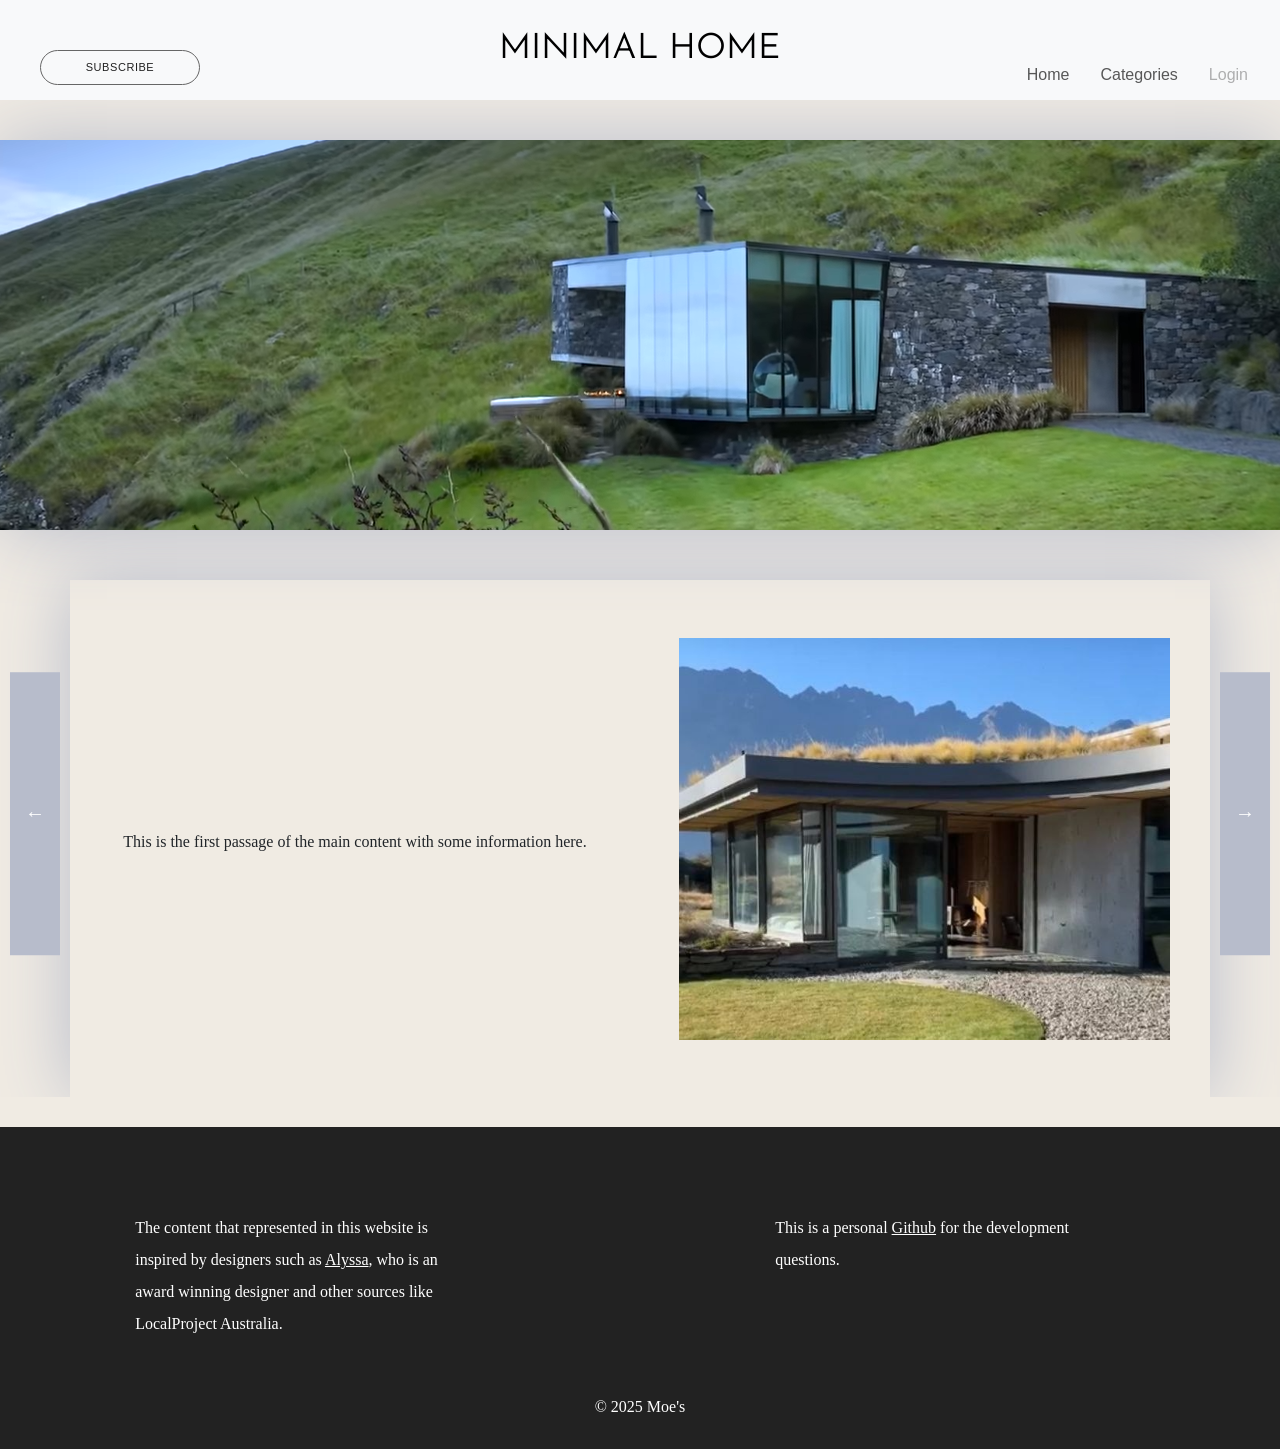
<file: index.html>
<!DOCTYPE html>
<html lang="">
  <head>
    <meta charset="utf-8">
    <meta name="viewport" content="width=device-width, initial-scale=1">
    <title>Minimal Home</title>

    <link href="https://cdn.jsdelivr.net/npm/bootstrap@5.3.3/dist/css/bootstrap.min.css" rel="stylesheet" integrity="sha384-QWTKZyjpPEjISv5WaRU9OFeRpok6YctnYmDr5pNlyT2bRjXh0JMhjY6hW+ALEwIH" crossorigin="anonymous">
    <link href="https://fonts.googleapis.com/css?family=Roboto+Mono" rel="stylesheet">
    <link rel="stylesheet" href="./css/index.css">
    <link rel="preconnect" href="https://fonts.googleapis.com">
    <link rel="preconnect" href="https://fonts.googleapis.com">
    <link rel="preconnect" href="https://fonts.gstatic.com" crossorigin>
    <link href="https://fonts.googleapis.com/css2?family=Josefin+Sans:ital,wght@0,100..700;1,100..700&family=Sofia+Sans+Semi+Condensed:ital,wght@0,1..1000;1,1..1000&display=swap" rel="stylesheet">

  </head>
  <body>

    <header >    
<nav id="header-nav" class="navbar navbar-expand-md navbar-light bg-light py-4 position-relative">
  <div class="container-fluid px-4">
    <div class="w-100 text-center position-relative" style="height: 50px;">
      <a href="index.html" class="position-absolute top-50 start-50 translate-middle">
        <h1 class="mb-0">MINIMAL HOME</h1>
      </a>
    </div>
    
    <div class="d-none d-md-block position-absolute start-0 top-50 translate-middle-y ps-4">
      <div class="btn-custom"><a  href="index.html">SUBSCRIBE</a></div>
    </div>
    
    <div  class="position-absolute end-0 top-50 translate-middle-y pe-4">    
        <button id="nav-butt" class="navbar-toggler" type="button" data-bs-toggle="collapse" data-bs-target="#navbarTogglerDemo" aria-controls="navbarTogglerDemo" aria-expanded="false" aria-label="Toggle navigation">
          <span class="navbar-toggler-icon"></span>
        </button>
      
      <div class="collapse navbar-collapse" id="navbarTogglerDemo">
        <ul  class="navbar-nav align-items-center">
          <li class="nav-item active">
            <a id="anav" class="nav-link" href="index.html">Home <span class="visually-hidden">(current)</span></a>
          </li>
          <li class="nav-item">
            <a class="nav-link" href="categories.html">Categories</a>
          </li>
          <li class="nav-item">
            <a class="nav-link disabled" href="#">Login</a>
          </li>
          <li class="nav-item d-md-none">
            <a class="nav-link disabled" href="#">Subscribe</a>
          </li>
        </ul>
      </div>
    </div>
  </div>
</nav>


    </header>
      <div id="main-content" >
        <div class="main-image">
        </div>
        <div class="scroll-container">
          <!-- Prev button -->
          <button class="scroll-btn prev-btn">←</button>
          
          <!-- The scrollable content -->
          <div class="scroll-content">
            <!-- First container -->
            <div class="slide-item">
              <div class="container">
                <div class="row">
                  <div class="col-md-6 col-sm-12">
                    <p>This is the first passage of the main content with some information here.</p>
                  </div>
                  <a class="col-md-6 col-sm-12" href="article.html">
                    <div id="content-image"></div>
                  </a>
                </div>
              </div>
            </div>
            
            <!-- Second container -->
            <div class="slide-item">
              <div class="container">
                <div class="row">
                  <div class="col-md-6 col-sm-12">
                    <p>This is the second passage with completely different content to distinguish it.</p>
                  </div>
                  <a class="col-md-6 col-sm-12" href="article.html">
                    <div id="content-image"></div>
                  </a>
                </div>
              </div>
            </div>
          </div>
          
          <button class="scroll-btn next-btn">→</button>
        </div>


    <footer id="footer">
        <div class="container-fluid">
          <div  class="row">
            <section class="col-sm-6">
              <p>The content that represented in this website is inspired by designers such as <a href="https://www.youtube.com/@alyssaanselmo_" target="_blank">Alyssa</a>, who is an award winning designer and other sources like LocalProject Australia.</p>
              <hr class="d-md-none">
            </section>


            <section class="col-sm-6">
              <p>This is a personal <a href="https://github.com/Moe-mh" target="_blank">Github</a> for the development questions.</p>
              <hr class="d-md-none">
            </section>
          </div>
          <div id="moe" class="text-center">&copy; 2025 Moe's</div>
        </div>
    </footer>



      <script src="https://cdn.jsdelivr.net/npm/bootstrap@5.3.0/dist/js/bootstrap.bundle.min.js"></script>
      <script  src="./footer.js"></script>
  </body>
</html>
</file>
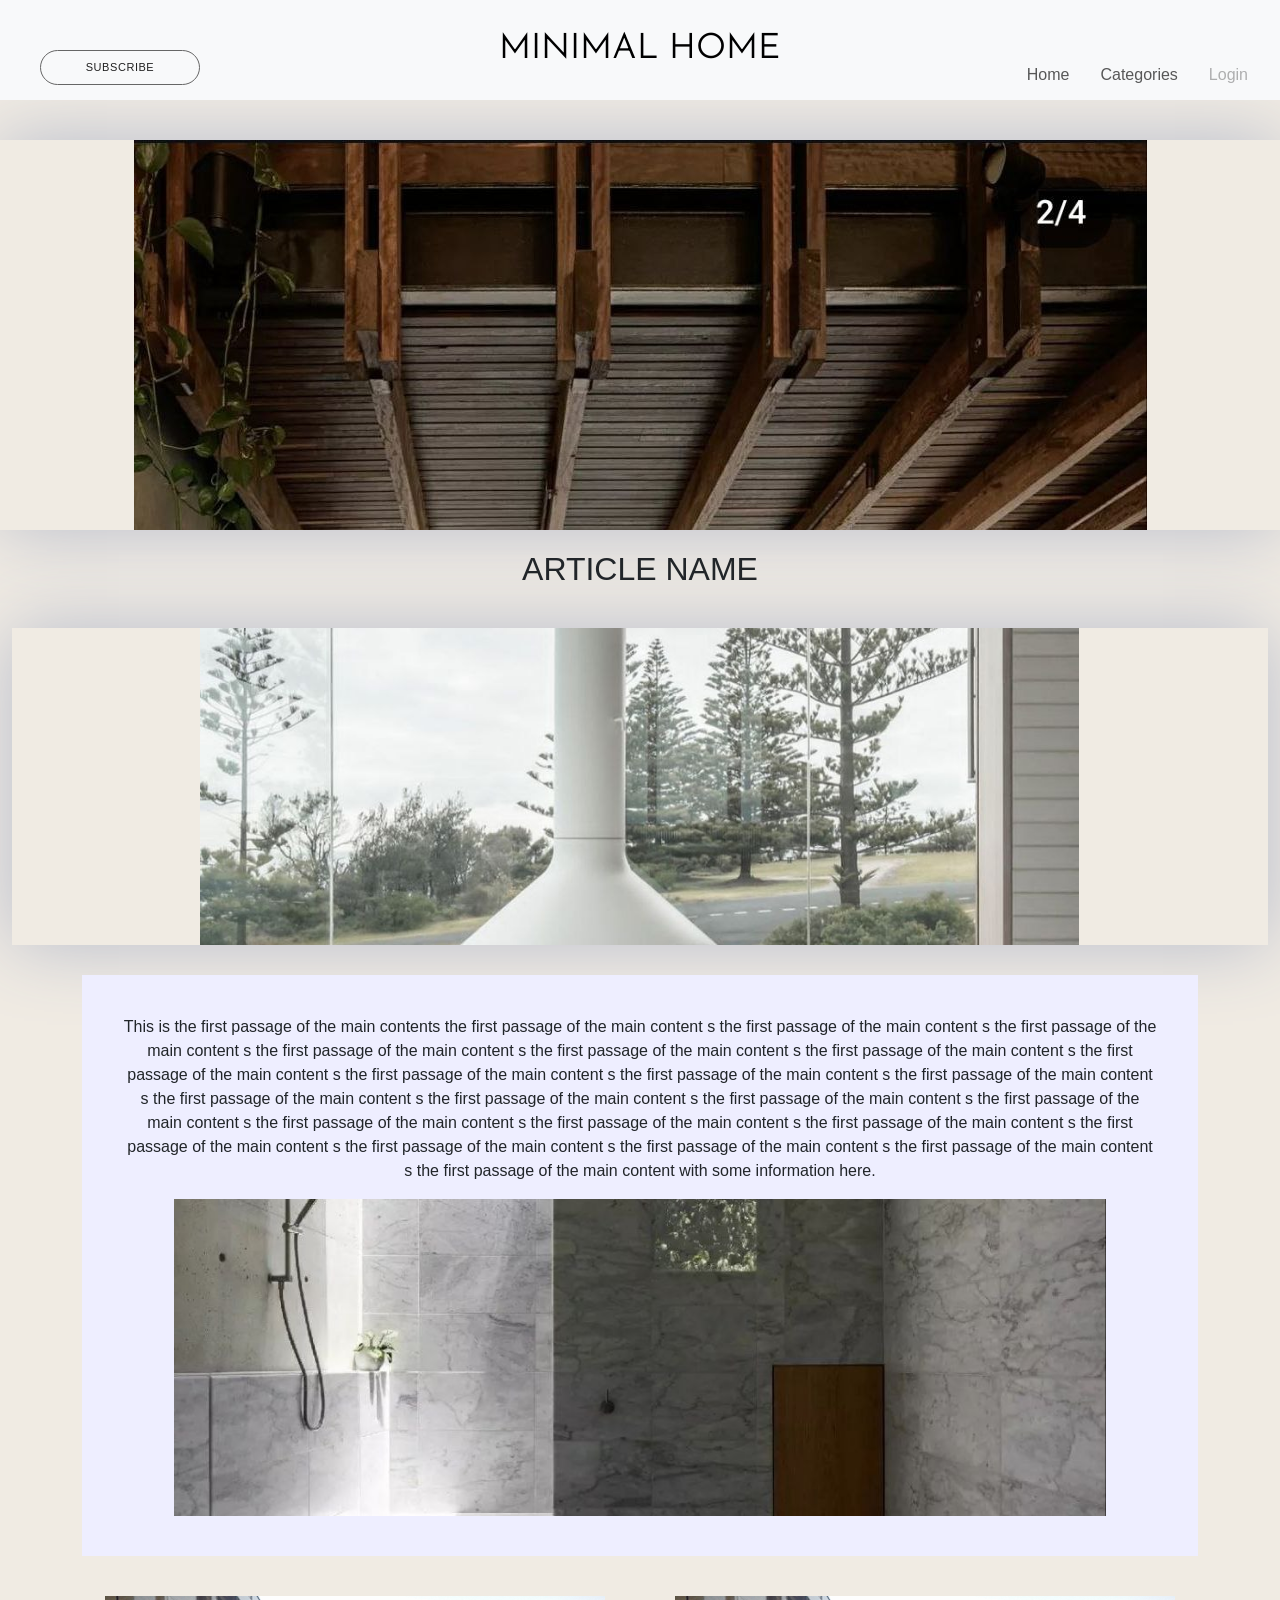
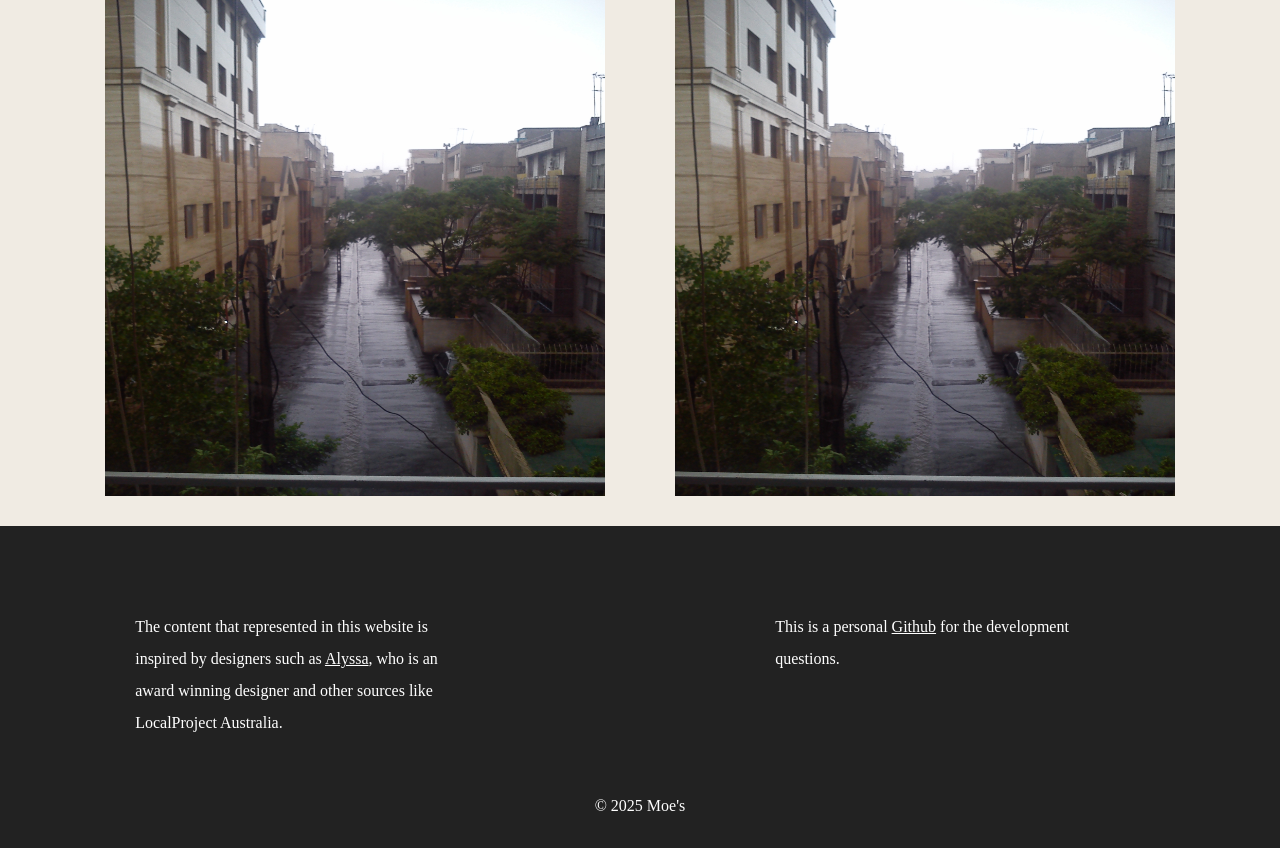
<file: article.html>
<!DOCTYPE html>
<html lang="">
  <head>
    <meta charset="utf-8">
    <meta name="viewport" content="width=device-width, initial-scale=1">
    <title>Minimal Home</title>

    <link href="https://cdn.jsdelivr.net/npm/bootstrap@5.3.3/dist/css/bootstrap.min.css" rel="stylesheet" integrity="sha384-QWTKZyjpPEjISv5WaRU9OFeRpok6YctnYmDr5pNlyT2bRjXh0JMhjY6hW+ALEwIH" crossorigin="anonymous">
    <link href="https://fonts.googleapis.com/css?family=Roboto+Mono" rel="stylesheet">
    <link rel="stylesheet" href="./css/index.css">
    <link rel="stylesheet" href="./css/categories.css">
    <link rel="stylesheet" href="./css/article.css">
    <link rel="preconnect" href="https://fonts.googleapis.com">
    <link rel="preconnect" href="https://fonts.googleapis.com">
    <link rel="preconnect" href="https://fonts.gstatic.com" crossorigin>
    <link href="https://fonts.googleapis.com/css2?family=Josefin+Sans:ital,wght@0,100..700;1,100..700&family=Sofia+Sans+Semi+Condensed:ital,wght@0,1..1000;1,1..1000&display=swap" rel="stylesheet">

  </head>
<body>

<header >    
<nav id="header-nav" class="navbar navbar-expand-md navbar-light bg-light py-4 position-relative">
  <div class="container-fluid px-4">
    <div class="w-100 text-center position-relative" style="height: 50px;">
      <a href="index.html" class="position-absolute top-50 start-50 translate-middle">
        <h1 class="mb-0">MINIMAL HOME</h1>
      </a>
    </div>
    
    <div class="d-none d-md-block position-absolute start-0 top-50 translate-middle-y ps-4">
      <div class="btn-custom"><a  href="index.html">SUBSCRIBE</a></div>
    </div>
    
    <div  class="position-absolute end-0 top-50 translate-middle-y pe-4">    
        <button id="nav-butt" class="navbar-toggler" type="button" data-bs-toggle="collapse" data-bs-target="#navbarTogglerDemo" aria-controls="navbarTogglerDemo" aria-expanded="false" aria-label="Toggle navigation">
          <span class="navbar-toggler-icon"></span>
        </button>
      
      <div class="collapse navbar-collapse" id="navbarTogglerDemo">
        <ul  class="navbar-nav align-items-center">
          <li class="nav-item active">
            <a id="anav" class="nav-link" href="index.html">Home <span class="visually-hidden">(current)</span></a>
          </li>
          <li class="nav-item">
            <a class="nav-link" href="categories.html">Categories</a>
          </li>
          <li class="nav-item">
            <a class="nav-link disabled" href="#">Login</a>
          </li>
          <li class="nav-item d-md-none">
            <a class="nav-link disabled" href="#">Subscribe</a>
          </li>
        </ul>
      </div>
    </div>
  </div>
</nav>
</header>

<div class="article-image">
</div>
<h2>ARTICLE NAME</h2>
 <div class="container-fluid">
  <div id=first-image class="container-fluid">
    </div>
  <div id=second-content class="container">
    <div>


      <div id="article" class="col-sm-12">
        <p>This is the first passage of the main contents the first passage of the main content s the first passage of the main content s the first passage of the main content s the first passage of the main content s the first passage of the main content s the first passage of the main content s the first passage of the main content s the first passage of the main content s the first passage of the main content s the first passage of the main content s the first passage of the main content s the first passage of the main content s the first passage of the main content s the first passage of the main content s the first passage of the main content s the first passage of the main content s the first passage of the main content s the first passage of the main content s the first passage of the main content s the first passage of the main content s the first passage of the main content s the first passage of the main content  with some information here.</p>
        <div id="second-image"></div>
      </div>
      </div>
    </div>
  </div>
  <div class="container">
    <section class="row">
          <div class="col-md-6">
              <div class="gallery">
                <img  width="500" height="500" src="photo2.jpg">
               
              </div>
          </div>

          <div class="col-md-6">
              <div class="gallery">
                <img width="500" height="500" src="photo2.jpg">

              </div>
          </div>
      </section>
    </div>



   <footer id="footer">
        <div class="container-fluid">
          <div  class="row">
            <section class="col-sm-6">
              <p>The content that represented in this website is inspired by designers such as <a href="https://www.youtube.com/@alyssaanselmo_" target="_blank">Alyssa</a>, who is an award winning designer and other sources like LocalProject Australia.</p>
              <hr class="d-md-none">
            </section>


            <section class="col-sm-6">
              <p>This is a personal <a href="https://github.com/Moe-mh" target="_blank">Github</a> for the development questions.</p>
              <hr class="d-md-none">
            </section>
          </div>
          <div id="moe" class="text-center">&copy; 2025 Moe's</div>
        </div>
    </footer>



      <script src="https://cdn.jsdelivr.net/npm/bootstrap@5.3.0/dist/js/bootstrap.bundle.min.js"></script>
      <script  src="./footer.js"></script>
      <script src="./lozad.js"></script>
  </body>
</html>
</file>
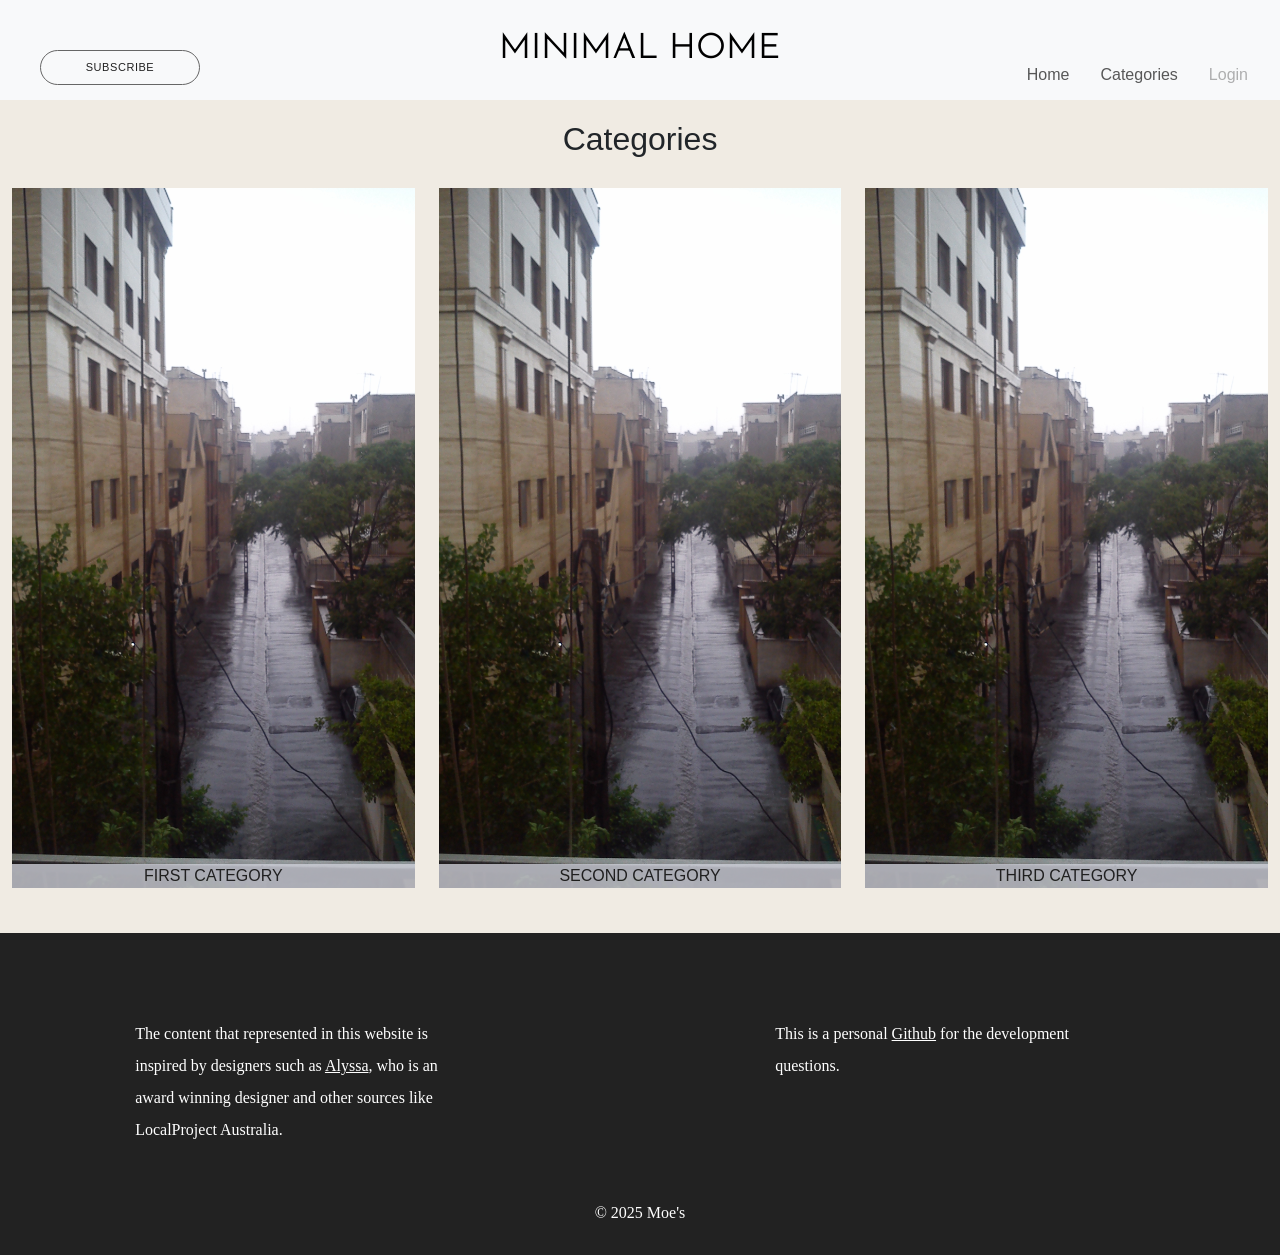
<file: categories.html>
<!DOCTYPE html>
<html lang="">
  <head>
    <meta charset="utf-8">
    <meta name="viewport" content="width=device-width, initial-scale=1">
    <title>Minimal Home</title>

    <link href="https://cdn.jsdelivr.net/npm/bootstrap@5.3.3/dist/css/bootstrap.min.css" rel="stylesheet" integrity="sha384-QWTKZyjpPEjISv5WaRU9OFeRpok6YctnYmDr5pNlyT2bRjXh0JMhjY6hW+ALEwIH" crossorigin="anonymous">
    <link href="https://fonts.googleapis.com/css?family=Roboto+Mono" rel="stylesheet">
    <link rel="stylesheet" href="./css/index.css">
    <link rel="stylesheet" href="./css/categories.css">
    <link rel="preconnect" href="https://fonts.googleapis.com">
    <link rel="preconnect" href="https://fonts.googleapis.com">
    <link rel="preconnect" href="https://fonts.gstatic.com" crossorigin>
    <link href="https://fonts.googleapis.com/css2?family=Josefin+Sans:ital,wght@0,100..700;1,100..700&family=Sofia+Sans+Semi+Condensed:ital,wght@0,1..1000;1,1..1000&display=swap" rel="stylesheet">

  </head>
  <body>

    <header >    
<nav id="header-nav" class="navbar navbar-expand-md navbar-light bg-light py-4 position-relative">
  <div class="container-fluid px-4">
    <div class="w-100 text-center position-relative" style="height: 50px;">
      <a href="index.html" class="position-absolute top-50 start-50 translate-middle">
        <h1 class="mb-0">MINIMAL HOME</h1>
      </a>
    </div>
    
    <div class="d-none d-md-block position-absolute start-0 top-50 translate-middle-y ps-4">
      <div class="btn-custom"><a  href="index.html">SUBSCRIBE</a></div>
    </div>
    
    <div  class="position-absolute end-0 top-50 translate-middle-y pe-4">    
        <button id="nav-butt" class="navbar-toggler" type="button" data-bs-toggle="collapse" data-bs-target="#navbarTogglerDemo" aria-controls="navbarTogglerDemo" aria-expanded="false" aria-label="Toggle navigation">
          <span class="navbar-toggler-icon"></span>
        </button>
      
      <div class="collapse navbar-collapse" id="navbarTogglerDemo">
        <ul  class="navbar-nav align-items-center">
          <li class="nav-item active">
            <a id="anav" class="nav-link" href="index.html">Home <span class="visually-hidden">(current)</span></a>
          </li>
          <li class="nav-item">
            <a class="nav-link" href="categories.html">Categories</a>
          </li>
          <li class="nav-item">
            <a class="nav-link disabled" href="#">Login</a>
          </li>
          <li class="nav-item d-md-none">
            <a class="nav-link disabled" href="#">Subscribe</a>
          </li>
        </ul>
      </div>
    </div>
  </div>
</nav>
</header>
    <div class="container-fluid">
      <h2 class="text-center">Categories</h2>
      <section class="row">
        <div class="col-md-4 ">
          <a href="series.html">
            <div class="category-tile">
              <img width="500" height="700" src="photo2.jpg">
              <span>First category</span>
              
            </div>
          </a>
        </div>

        <div class="col-md-4">
          <a href="series.html">
            <div class="category-tile">
              <img width="500" height="700" src="photo2.jpg">
              <span>second category</span>
              
            </div>
          </a>
        </div>

        <div class="col-md-4">
          <a href="series.html">
            <div class="category-tile">
              <img width="500" height="700" src="photo2.jpg">
              <span>third category</span>
              
            </div>
          </a>
        </div>
      </section>
    </div>






    <footer id="footer">
        <div class="container-fluid">
          <div  class="row">
            <section class="col-sm-6">
              <p>The content that represented in this website is inspired by designers such as <a href="https://www.youtube.com/@alyssaanselmo_" target="_blank">Alyssa</a>, who is an award winning designer and other sources like LocalProject Australia.</p>
              <hr class="d-md-none">
            </section>


            <section class="col-sm-6">
              <p>This is a personal <a href="https://github.com/Moe-mh" target="_blank">Github</a> for the development questions.</p>
              <hr class="d-md-none">
            </section>
          </div>
          <div id="moe" class="text-center">&copy; 2025 Moe's</div>
        </div>
    </footer>



      <script src="https://cdn.jsdelivr.net/npm/bootstrap@5.3.0/dist/js/bootstrap.bundle.min.js"></script>
      <script  src="./footer.js"></script>
  </body>
</html>
</file>
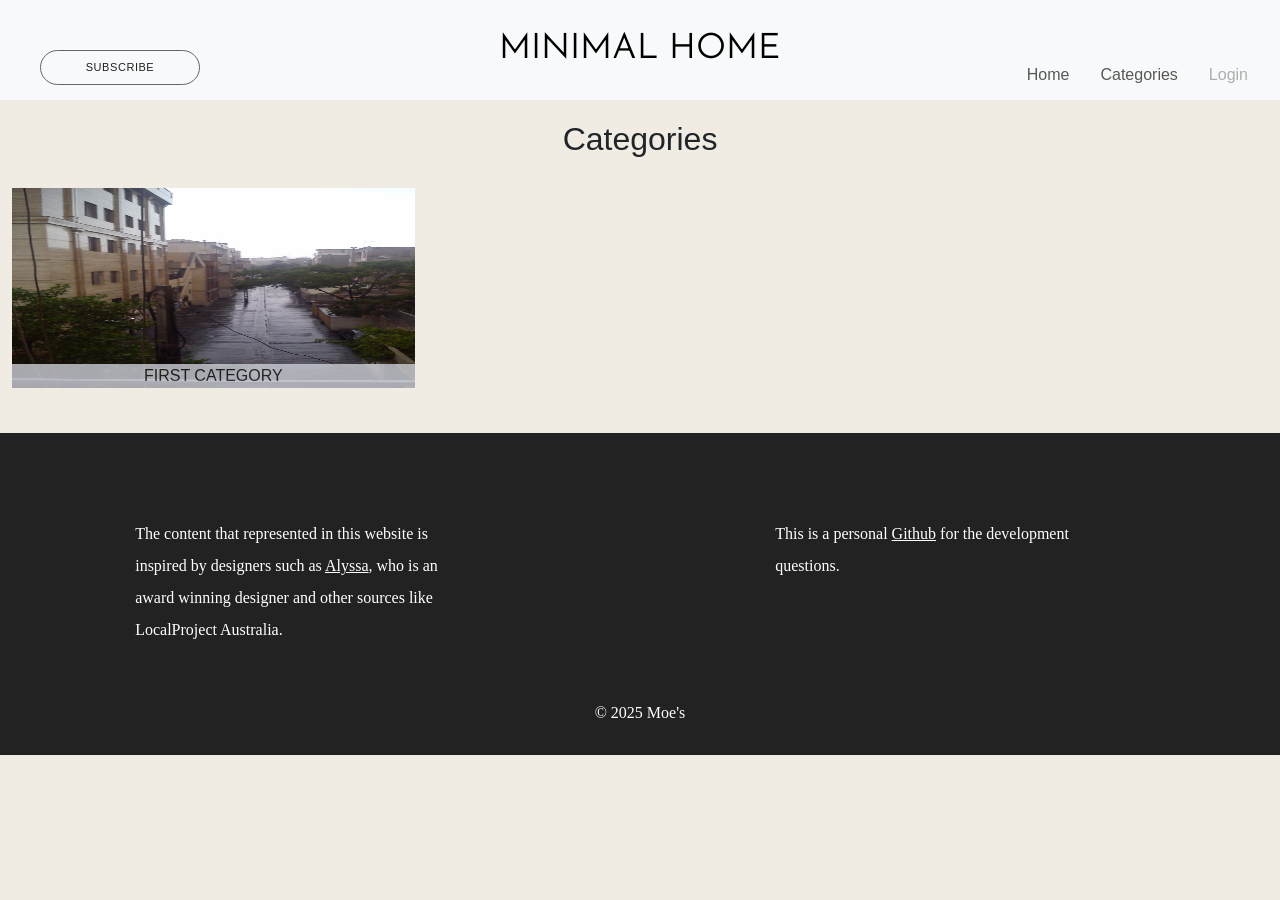
<file: series.html>
<!DOCTYPE html>
<html lang="">
  <head>
    <meta charset="utf-8">
    <meta name="viewport" content="width=device-width, initial-scale=1">
    <title>Minimal Home</title>

    <link href="https://cdn.jsdelivr.net/npm/bootstrap@5.3.3/dist/css/bootstrap.min.css" rel="stylesheet" integrity="sha384-QWTKZyjpPEjISv5WaRU9OFeRpok6YctnYmDr5pNlyT2bRjXh0JMhjY6hW+ALEwIH" crossorigin="anonymous">
    <link href="https://fonts.googleapis.com/css?family=Roboto+Mono" rel="stylesheet">
    <link rel="stylesheet" href="./css/index.css">
    <link rel="stylesheet" href="./css/categories.css">
    <link rel="preconnect" href="https://fonts.googleapis.com">
    <link rel="preconnect" href="https://fonts.googleapis.com">
    <link rel="preconnect" href="https://fonts.gstatic.com" crossorigin>
    <link href="https://fonts.googleapis.com/css2?family=Josefin+Sans:ital,wght@0,100..700;1,100..700&family=Sofia+Sans+Semi+Condensed:ital,wght@0,1..1000;1,1..1000&display=swap" rel="stylesheet">

  </head>
  <body>

    <header >    
<nav id="header-nav" class="navbar navbar-expand-md navbar-light bg-light py-4 position-relative">
  <div class="container-fluid px-4">
    <div class="w-100 text-center position-relative" style="height: 50px;">
      <a href="index.html" class="position-absolute top-50 start-50 translate-middle">
        <h1 class="mb-0">MINIMAL HOME</h1>
      </a>
    </div>
    
    <div class="d-none d-md-block position-absolute start-0 top-50 translate-middle-y ps-4">
      <div class="btn-custom"><a  href="index.html">SUBSCRIBE</a></div>
    </div>
    
    <div  class="position-absolute end-0 top-50 translate-middle-y pe-4">    
        <button id="nav-butt" class="navbar-toggler" type="button" data-bs-toggle="collapse" data-bs-target="#navbarTogglerDemo" aria-controls="navbarTogglerDemo" aria-expanded="false" aria-label="Toggle navigation">
          <span class="navbar-toggler-icon"></span>
        </button>
      
      <div class="collapse navbar-collapse" id="navbarTogglerDemo">
        <ul  class="navbar-nav align-items-center">
          <li class="nav-item active">
            <a id="anav" class="nav-link" href="index.html">Home <span class="visually-hidden">(current)</span></a>
          </li>
          <li class="nav-item">
            <a class="nav-link" href="categories.html">Categories</a>
          </li>
          <li class="nav-item">
            <a class="nav-link disabled" href="#">Login</a>
          </li>
          <li class="nav-item d-md-none">
            <a class="nav-link disabled" href="#">Subscribe</a>
          </li>
        </ul>
      </div>
    </div>
  </div>
</nav>
</header>
    <div class="container-fluid">
      <h2 class="text-center">Categories</h2>
      <section class="row">
        <div class="col-md-4 ">
          <a href="article.html">
            <div class="category-tile">
              <img width="500" height="200" src="photo2.jpg">
              <span>First category</span>
              
            </div>
          </a>
        </div>
      </section>
    </div>






    <footer id="footer">
        <div class="container-fluid">
          <div  class="row">
            <section class="col-sm-6">
              <p>The content that represented in this website is inspired by designers such as <a href="https://www.youtube.com/@alyssaanselmo_" target="_blank">Alyssa</a>, who is an award winning designer and other sources like LocalProject Australia.</p>
              <hr class="d-md-none">
            </section>


            <section class="col-sm-6">
              <p>This is a personal <a href="https://github.com/Moe-mh" target="_blank">Github</a> for the development questions.</p>
              <hr class="d-md-none">
            </section>
          </div>
          <div id="moe" class="text-center">&copy; 2025 Moe's</div>
        </div>
    </footer>



      <script src="https://cdn.jsdelivr.net/npm/bootstrap@5.3.0/dist/js/bootstrap.bundle.min.js"></script>
      <script  src="./footer.js"></script>
  </body>
</html>
</file>
<file: css/index.css>
*{
   box-sizing: border-box;
}

body{
   background-color: #F0EBE3;

   font-size: 16px;
   font-family: "Unica",sans-serif;

}

#header-nav{
   border-radius: 0;
   background-color: white;
}
h1 {
   font-weight: 350;
   font-size: 35px;
   font-family: "Josefin Sans", sans-serif;
   color: black;

   }
 


a{
   color: #202020;
   outline-color: currentcolor;
   outline: none !important;
   text-decoration: none;
   outline-style: none;
   outline-width: medium;
   text-decoration-style: solid;
   text-decoration-color: currentcolor;
   text-decoration-thickness: auto;
}
   .btn-custom a{
   position: absolute;
   left: 40px;
   appearance: none;
   border: 1px solid #666;
  border-radius: 35px;
  display: inline-block;
  font-family: "Unica",sans-serif;
  font-size: 11px;
  font-weight: 300;
  height: 35px;
  letter-spacing: .05em;
  line-height: 32px;
  min-width: 160px;
  padding: 0 10px;
  text-align: center;
  text-transform: uppercase;
  transition: all .2s ease;
}


.btn-custom a:hover{
   background: #202020;
  border-color: #202020;
  color: #fff;

}


   .main-image {
      background: url('../index.png') no-repeat;
    background-position: top center;
    background-repeat: no-repeat;
    margin-top: 40px;
    text-align: center;
    height:390px;
    box-shadow: 0 0 70px #B7BCCB;

   }



@media (min-width: 1200px){
.btn-custom a:hover{
   background: #202020;
  border-color: #202020;
  color: #fff;

}
      #header-nav {
     min-height: 100px;
   }

   .navbar-nav {
     flex-direction: row;
     gap: 15px;
     margin-top: 50px; /* Lower the list */
   }
    #main-content .container{
      margin-top: 50px;
      box-shadow: 0 0 70px #B7BCCB;
    }
    #main-content .row p{
      margin-top: 250px;
      font-family: "Unica";
      width: 100%;
      text-align: center;
    }
       .scroll-container {
      position: relative;
      overflow: hidden;
      width: 100%;
    }
    
    /* The actual scrollable area */
    .scroll-content {
      display: flex;
      transition: transform 0.5s ease;
      width: 100%;
    }
    
    /* Make each container take exactly one viewport width */
    .slide-item {
      flex: 0 0 100%;
      width: 100%;
      visibility: visible;
      opacity: 1;
      transition: opacity 0.3s ease;
    }
    
    /* Hidden slide */
    .slide-item.hidden {
      visibility: hidden;
      opacity: 0;
      position: absolute;
    }
    
    /* Navigation buttons */
    .scroll-btn {
      position: absolute;
      top: 50%;
      transform: translateY(-50%);
      z-index: 10;
      background-color: #B7BCCB;
      color: white;
      border: none;
      width: 50px;
      height: 50%;
      font-size: 20px;
      cursor: pointer;
      display: flex;
      align-items: center;
      justify-content: center;
    }
    
    .prev-btn {
      left: 10px;
    }
    
    .next-btn {
      right: 10px;
    }
    
    /* Your existing styles */
    #content-image {
      background: url('../photo.jpg') no-repeat;
       background-repeat: no-repeat;
       background-position: center;
       marigin-top: 0px;
       background-size: 90% auto;
       text-align: center;
      height: 517px;
    }
   #footer{

      margin-top: 30px;
      padding-top: 35px;
      padding-bottom: 30px;
      background-color: #222;
      border-top: 0;
      
    }
    #footer .container-fluid section p{
      margin-left: 20%;
      margin-top: 50px;
      margin-bottom: 35px;
      width: 50%;
      text-align: left;
      font-family: Unica;
      line-height: 2;
      color: white;
    }
    #footer a{
         color: white;
         outline-color: currentcolor;
         outline-style: none;
         outline-width: medium;
         text-decoration: underline;
         text-decoration-style: solid;
         text-decoration-color: white;
         text-decoration-thickness: auto;
      }

    #moe{
      color: white;
      margin-top: 20px;
      font-family: Unica;
    }
}

@media (min-width: 769px) and (max-width: 1199px){





.btn-custom a:hover{
   background: #202020;
  border-color: #202020;
  color: #fff;

}
            #header-nav {
        min-height: 100px;
      }

      .navbar-nav {
        flex-direction: row;
        gap: 15px;
        margin-top: 50px; /* Lower the list */
      }
       #main-content .container{
         margin-top: 50px;
         box-shadow: 0 0 70px #B7BCCB;
       }
       #main-content .row p{
         margin-top: 150px;
         font-family: "Unica";
         width: 100%;
         text-align: center;
       }
       .scroll-container {
      position: relative;
      overflow: hidden;
      width: 100%;
    }
    
    /* The actual scrollable area */
    .scroll-content {
      display: flex;
      transition: transform 0.5s ease;
      width: 100%;
    }
    
    /* Make each container take exactly one viewport width */
    .slide-item {
      flex: 0 0 100%;
      width: 100%;
      visibility: visible;
      transition: opacity 0.3s ease;
    }
    
    /* Hidden slide */
    .slide-item.hidden {
      visibility: hidden;
      opacity: 0;
      position: absolute;
    }
    
    /* Navigation buttons */
    .scroll-btn {
      position: absolute;
      top: 50%;
      transform: translateY(-50%);
      z-index: 10;
      background-color: #B7BCCB;
      color: white;
      border: none;
      width: 50px;
      height: 50%;
      font-size: 20px;
      cursor: pointer;
      display: flex;
      align-items: center;
      justify-content: center;
    }
    
    .prev-btn {
      left: 10px;
    }
    
    .next-btn {
      right: 10px;
    }
    
    #content-image {
      background: url('../photo.jpg') no-repeat;
       background-repeat: no-repeat;
       background-position: center;
       background-size: 90% auto;
       text-align: center;
      height: 517px;
    }


   #footer{

      padding-bottom: 30px;
      background-color: #222;
      
    }
    #footer .container-fluid section p{
      margin-left: 20%;
      margin-top: 50px;
      margin-bottom: 35px;
      width: 70%;
      text-align: left;
      font-family: Unica;
      line-height: 2;
      color: white;
    }
    #footer a{
         color: white;
         outline-color: currentcolor;
         outline-style: none;
         outline-width: medium;
         text-decoration: underline;
         text-decoration-style: solid;
         text-decoration-color: white;
         text-decoration-thickness: auto;
      }

    #moe{
      color: white;
      margin-top: 20px;
      font-family: Unica;
    }

}

@media (max-width: 768px){
     #header-nav {
       min-height: 150px;
     }
     
     #nav-butt {
       position: absolute;
       right: 20px;
       margin-top: 20px;

     }
     
     .navbar-nav {
       margin-top: 70px;
       position: absolute;
       top: 100%;
       right: 0;
       background-color: #f8f9fa;
       padding: 10px;
       border-radius: 5px;
     }

    #main-content .container{
      margin-top: 50px;
      box-shadow: 0 0 70px #B7BCCB;
    }
    #main-content .row p{
      margin-top: 50px;
      font-family: "Unica";
      width: 100%;
      text-align: center;
    }
    #content-image{
      background: url('../photo.jpg') no-repeat;
       background-repeat: no-repeat;
       background-position: center;
       marigin-top: 0px;
       background-size: 90% auto;
       text-align: center;
       height: 317px;
    }
    .slide-item {
      margin-bottom: 30px; /* Space between vertically stacked items */
    }
    
    /* Hide scroll buttons on small screens */
    .scroll-btn {
      display: none;
    }
       #footer{

      background-color: #222;
      border-top: 0;
      
    }
    #footer .container-fluid section p{
      
      margin-top: 50px;
      margin-bottom: 35px;
      font-family: Unica;
      line-height: 2;
      color: white;
    }
    #footer a{
         color: white;
         outline-color: currentcolor;
         outline-style: none;
         outline-width: medium;
         text-decoration: underline;
         text-decoration-style: solid;
         text-decoration-color: white;
         text-decoration-thickness: auto;
      }

    #moe{
      color: white;
      margin-top: 20px;
      font-family: Unica;
    }
    hr{ 
       margin-top: 1rem;
       margin-bottom: 1rem;
       margin-left: 25%;
       border: 0;
       border-top: 1px solid rgb(247, 242, 242);
       width: 50%;
    }
}
</file>
<file: css/categories.css>
h2{
   margin-top: 20px;
   margin-bottom: 30px;
}

.category-tile{
   position: relative;
   overflow: hidden;
   margin: 0 auto 15px;
}

.category-tile span{
   position: absolute;
   bottom: 0;
   right: 0;
   width: 100%;
   text-align: center;
   text-transform: uppercase;
   background-color: #CDCFD8;
   opacity: .8;
}

.category-tile:hover{
   box-shadow: 0 2px 6px 2px #cccccc;
}

@media(max-width:768px){

   body{
      background-color: #CDCFD8 ;
   }
   .category-tile{
      width: 70%;
      height: 300px;
      margin-bottom:50px;

 }

}
</file>
<file: css/article.css>
.article-image {
      background: url('../a1.jpg') no-repeat;
    background-position: top center;
    background-repeat: no-repeat;
    margin-top: 40px;
    text-align: center;
    height:390px;
    box-shadow: 0 0 70px #B7BCCB;

   }

 h2{
   text-align: center;
 }

   #first-image{
   background: url('../a2.jpg') no-repeat;
    background-position: center;
    margin-top: 40px;
    text-align: center;
   background-size: 70% auto;
    height: 317px;
    box-shadow: 0 0 70px #B7BCCB;
   }

   #second-image{
      background: url('../a3.jpg') no-repeat;
       background-repeat: no-repeat;
       background-position: center;
       marigin-top: 0px;
       background-size: 90% auto;
       text-align: center;
       height: 317px;
   }

@media (min-width: 1200px){
   #article {
      background-color: #EEEEFF;
      text-align: center;
      margin-top: 30px;
      padding: 40px;
   }
      .gallery{
      margin-top: 40px;
      display: flex;
     justify-content: center;
     align-items: center;
  
   }
#first-image,.gallery img {
  opacity: 0; /* Start with invisible images */
  transition-property: opacity;
  transition-duration: .8s;
  transition-timing-function: ease-in-out;
  transition-delay: 0s;
}

#first-image,.gallery img.visible {
  opacity: 1; /* End with fully visible images */
}
}


@media (min-width: 769px) and (max-width: 1199px){
      #article {
      background-color: #EEEEFF;
      text-align: center;
      margin-top: 30px;
      padding: 40px;
   }
      .gallery{     
       margin-top: 40px;
      display: flex;
     justify-content: center;
     align-items: center;
      margin-bottom: 30px;
   }

  .gallery img{
   width: 95%;
  }
   #first-image,.gallery img {
  opacity: 0; /* Start with invisible images */
  transition-property: opacity;
  transition-duration: .8s;
  transition-timing-function: ease-in-out;
  transition-delay: 0s;
}

#first-image,.gallery img.visible {
  opacity: 1; /* End with fully visible images */
}
}




@media (max-width: 768px){
      #article {
      background-color: #EEEEFF;
      text-align: center;
      margin-top: 30px;
      padding: 40px;
   }
      .gallery{
      margin-top: 40px;
      margin-bottom: 30px;
      display: flex;
     justify-content: center;
     align-items: center;
     transition: opacity .8s ease-in-out;
    transition-property: opacity;
    transition-duration: 0.8s;
    transition-timing-function: ease-in-out;
    transition-delay: 0s;
    transition-behavior: ;
  }
  
  .gallery img{
   width: 95%;
  }
#first-image,.gallery img {
  opacity: 0; /* Start with invisible images */
  transition-property: opacity;
  transition-duration: .8s;
  transition-timing-function: ease-in-out;
  transition-delay: 0s;
}

#first-image,.gallery img.visible {
  opacity: 1; /* End with fully visible images */
}
}
</file>
